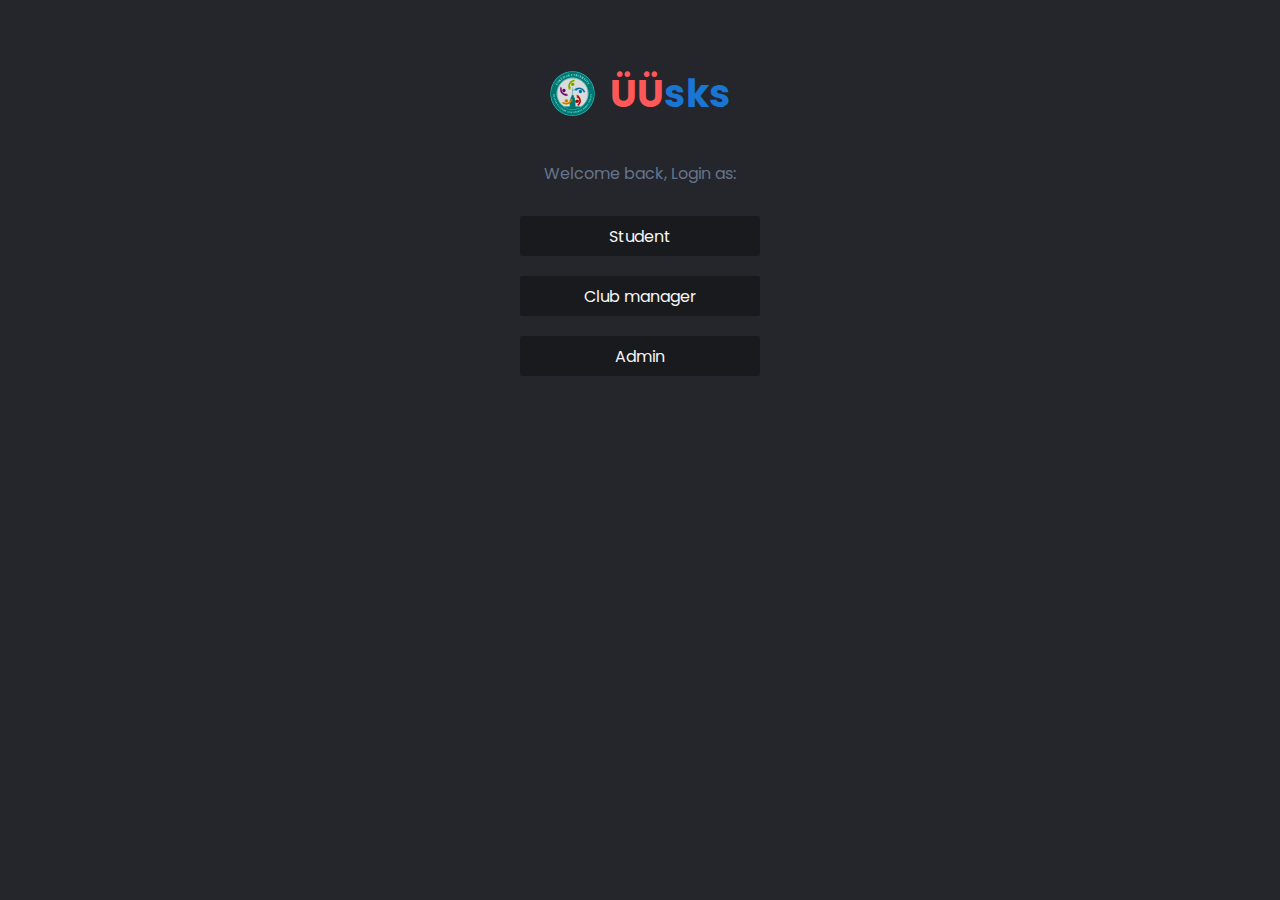
<file: index.html>
<!DOCTYPE html>
<html lang="en">

<head>
    <meta charset="UTF-8">
    <meta name="viewport" content="initial-scale=1.0">
    <link href='https://unpkg.com/boxicons@2.1.4/css/boxicons.min.css' rel='stylesheet'>
    <link href='https://cdnjs.cloudflare.com/ajax/libs/font-awesome/6.5.2/css/all.min.css' rel='stylesheet'>
    <link rel="stylesheet" href="style.css">
    <title>ÜÜsks</title>
</head>

<body onload=" loadDashboardContent() ; onLoadCheckLog()">

    <!-- Sidebar -->
    <div class="sidebar">
        <a href="#" class="logo">
            <img class="logo-img" src='images/logo-en.png'>
            <div class="logo-name"><span>ÜÜ</span>sks</div>
            
        </a>
        <ul class="side-menu">
            <li id="dashbord" class="active"><a href="#Dashbord" onclick="loadDashboardContent()"><i class='bx bxs-dashboard'></i>Dashboard</a></li>
            <li id="clubs" ><a href="#Clubs" onclick="loadClubsContent()"><i class='bx bx-group'></i>Clubs</a></li>
            <li id="activities" ><a href="#Activities" onclick="loadActivitiesContent()"><i class='bx bx-list-ul'></i>Activities</a></li>
            <li id="support" ><a href="#Support" onclick="unload()"><i class='bx bx-help-circle'></i>Support</a>
        </ul>
        <ul class="side-menu">
            <li>
                <a href="#" class="logout" onclick="logOut()">
                    <i class='bx bx-log-out-circle'></i>
                    Logout
                </a>
            </li>
        </ul>
    </div>
    <!-- End of Sidebar -->

    <!-- Main Content -->
    <div class="content">
        <!-- Navbar -->
        <nav>
            <i class='bx bx-menu'></i>
            <a href="#" class="notif">
                <i class='bx bx-bell'></i>
            </a>
            <a href="#" class="profile">
                <p class='bx bx-user'></p>
            </a>

        </nav>

        <!-- End of Navbar -->
        <div id="tab-cont">
            <main>
            </main>
        </div>
    </div>
    <script src="index.js"></script>
</body>

</html>
</file>
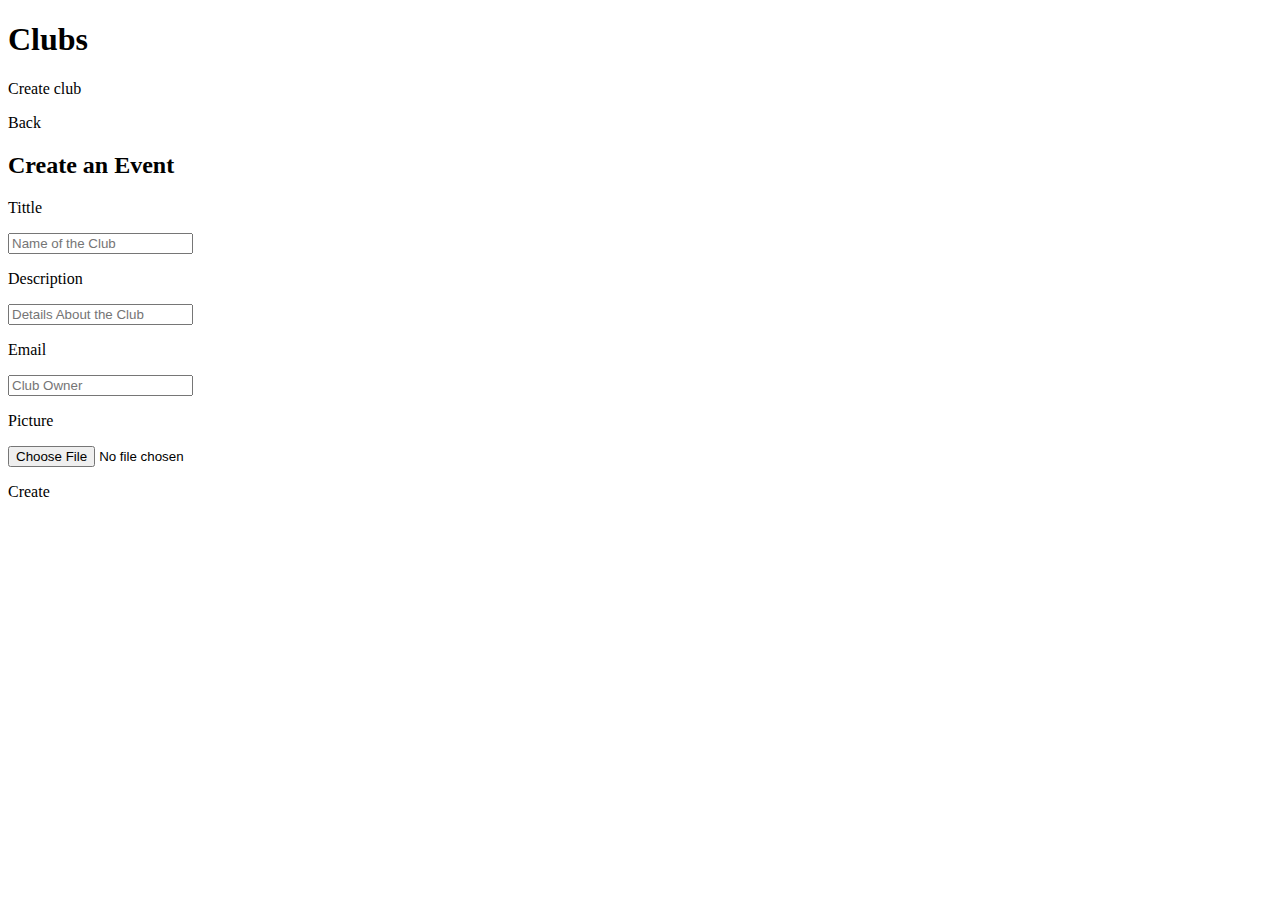
<file: AdminClubs.html>
<!DOCTYPE html>
<html lang="en">

<main>
    <div class="header">
        <div class="left">
            <h1>Clubs</h1>
        </div>
    </div>
    <body>
        <div class="inside-admin-clubs" id="inClubs">
            <div class="rowDiv">
                <div class="buttons">
                    <p class="create" onclick="showOverlay()">Create club</p>
                </div>
                    <div class="overlay" id="overlay">
                        <div class="content">
                            <a onclick="hideOverlay()" class="back">Back</a>
                            <h2>Create an Event</h2>
                            <div class="input-cont">
                                <p>Tittle</p>
                                <label for=""></label>
                                <input type="tittle" id="tittle" placeholder="Name of the Club">
                            </div>
                            <div class="input-cont">
                                <p>Description</p>
                                <label for=""></label>
                                <input type="description" id="description" placeholder="Details About the Club">
                            </div>
                            <div class="input-cont">
                                <div class="date">
                                    <div class="input-cont">
                                        <p>Email</p>
                                        <label for=""></label>
                                        <input type="location" id="event-location" placeholder="Club Owner ">
                                    </div>
                                    <div class="input-cont">
                                        <p>Picture</p>
                                        <label for="image"></label>
                                        <input type="file" id="image" accept=".png, .jpg, .jpeg .svg" >
                                    </div>
                                    <p class="button" onclick="clubCreation()">Create</p>
                                </div>
                            </div>
                        </div>
                    </div>
                </div>
            </div>
        </div>
    </body>
</main>
</file>
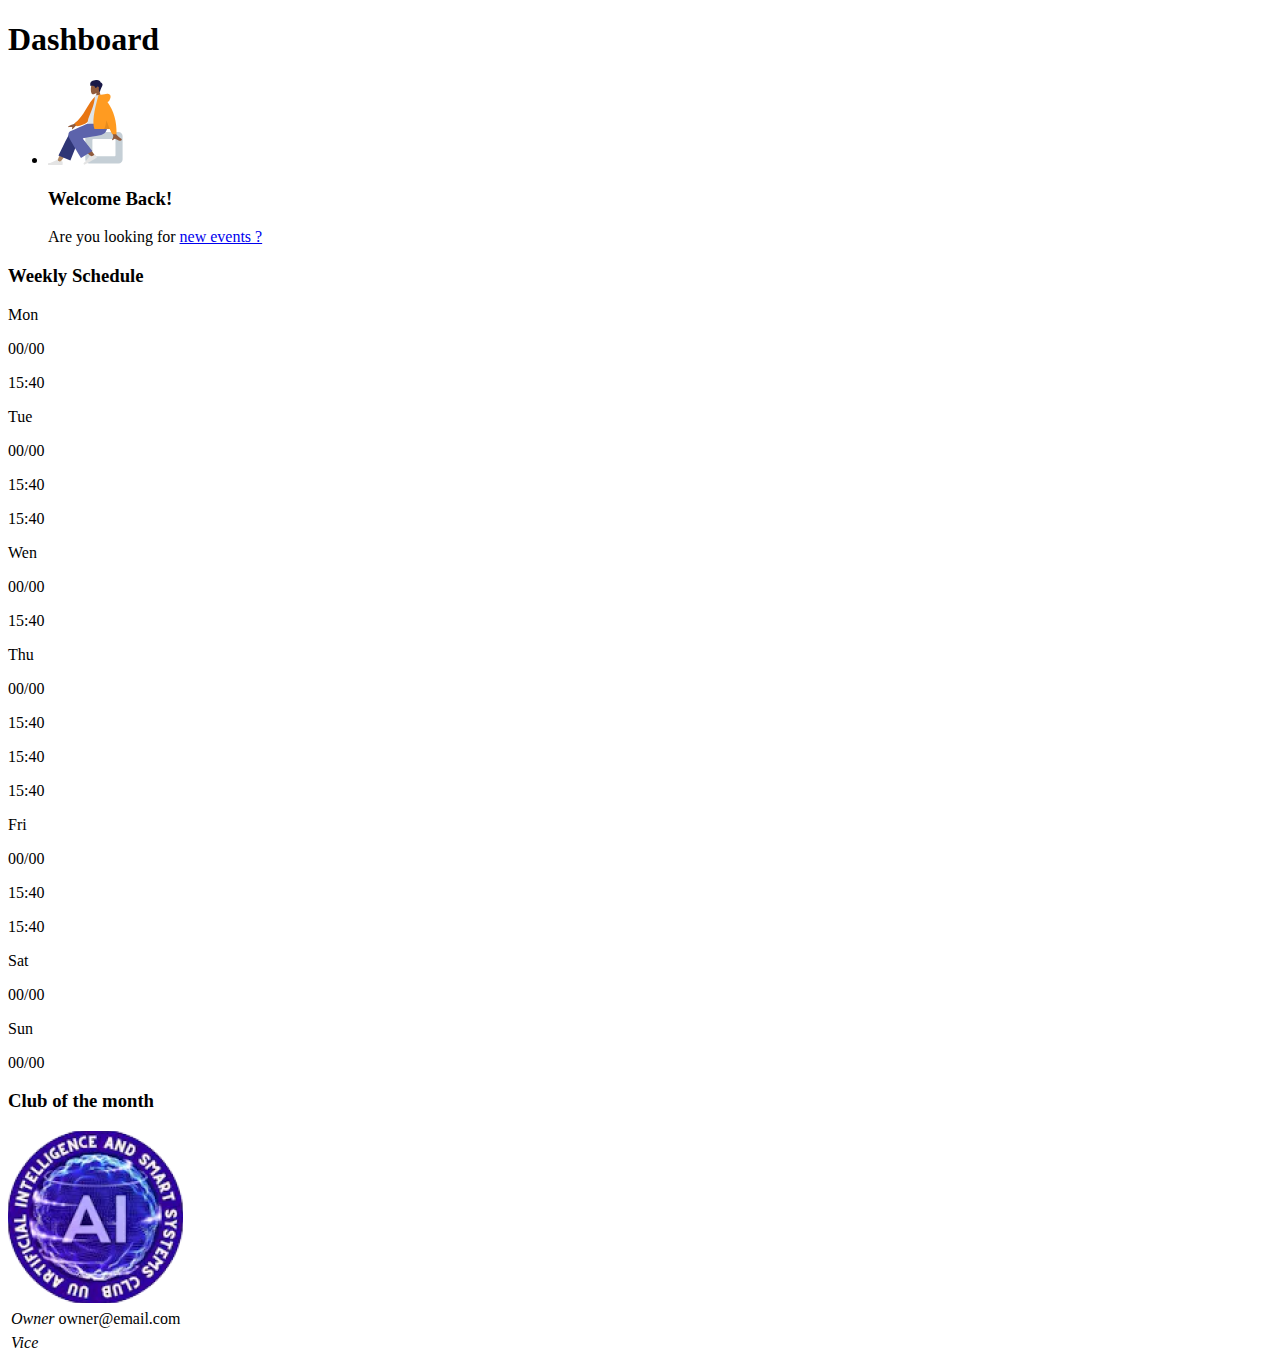
<file: dashboard.html>
<!DOCTYPE html>
<html lang="en">
    
<main>
    <div class="header">
        <div class="left">
            <h1>Dashboard</h1>
        </div>
    </div>
    
    <!-- Insights -->
    <ul class="insights">
        <li>
            <img class="logo" src='images/event-Human.svg'>
            <span class="info">
                
                <h3>
                    Welcome Back!
                </h3>
                <p>Are you looking for <a class="event" href="#Activities" onclick="loadActivitiesContent() ; goToSideLink()">new events ?</a></p>
            </span>
        </li>
    </ul>
    <!-- End of Insights -->
    
    <div class="bottom-data">
        <div class="weekly-schedule">
            <div class="header">
                <i class='bx bx-calendar'></i>
                <h3>Weekly Schedule</h3>
            </div>
            <div class="week-days">
                <div class="days nom"><span>Mon</span><p>00/00</p><div class="date t1 nom">
                    <p>15:40</p>
                </div></div>
                <div class="days nom"><span>Tue</span><p>00/00</p><div class="date t2 nom">
                    <p>15:40</p><p>15:40</p>
                </div></div>
                <div class="days nom"><span>Wen</span><p>00/00</p><div class="date t3 nom">
                    <p>15:40</p>
                </div></div>
                <div class="days nom"><span>Thu</span><p>00/00</p><div class="date t4 nom">
                    <p>15:40</p><p>15:40</p><p>15:40</p>
                </div></div>
                <div class="days nom"><span>Fri</span><p>00/00</p><div class="date t5 nom">
                    <p>15:40</p><p>15:40</p>
                </div></div>
                <div class="days end"><span>Sat</span><p>00/00</p><div class="date t6">
                </div></div>
                <div class="days end"><span>Sun</span><p>00/00</p><div class="date t7">
                </div></div>
            </div>
            <div class="time" id="buttonContainer"></div>      
        </div>
        
        <!-- clubOftdeMontd -->
        <div class="club-Month">
            <div class="header">
                <i class='bx bx-note'></i>
                <h3>Club of the month</h3>
            </div>
            <div>
                <img class='mImg' src="images/yapay-zeka-kulubu 1.png">
            </div>
            <div class="container">
                <table>
                    <td class="owner"><i class="fa-solid fa-crown"><span> Owner</span></i></td>
                    <td class="o-Info"><span> owner@email.com</span></i></td>
                </table>
                <table>
                    <td class="vice"><i class="fa-solid fa-user-tie"><span> Vice</span></td>
                </table>
            </div>
        </div>
    </div>
</main>
</file>
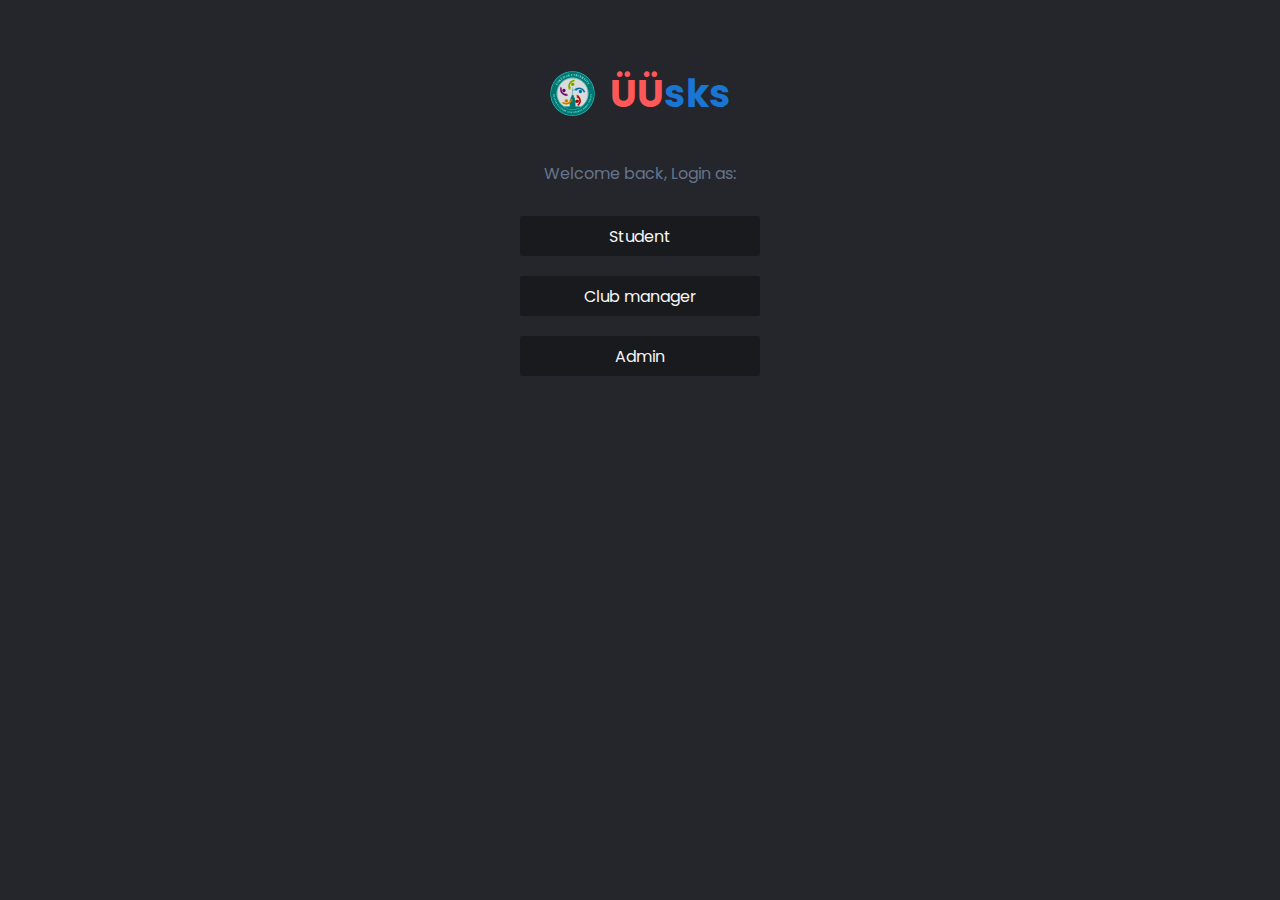
<file: Login.html>
<!DOCTYPE html>
<html lang="en">

<head>
    <meta charset="UTF-8">
    <meta name="viewport" content="initial-scale=1.0">
    <link href='https://cdnjs.cloudflare.com/ajax/libs/font-awesome/6.5.2/css/all.min.css' rel='stylesheet'>
    <link href='https://unpkg.com/boxicons@2.1.4/css/boxicons.min.css' rel='stylesheet'>
    <link rel="stylesheet" href="style.css">
    <title>ÜÜsks Login</title>
</head>

<body>
    <div class = 'cs'>
        <div class = 'login'>
            <a class="logo">
                <img class="logo-img" src='images/logo-en.png'>
                <div class="logo-name"><span>ÜÜ</span>sks</div>
            </a>
            <span class="txt">Welcome back, Login as:</span>
        </div>
        <div class = 'bts'>
            <a class="bt student" onclick="studentLogin()">Student</a>
            <a class="bt club manager" onclick="managerLogin()">Club manager</a>
            <a class="bt admin" onclick="adminLogin()">Admin</a>
        </div>
    </div>

    <div class = "log-in">
        <a class="bx bxs-chevron-left" onclick="back()"></a>
        <h1>LOGIN</h1>
        <span class="txt">Welcome back. Enter your credentials to access your account</span>
        <div class = 'spef'>
            <div class = 'cont'>
                <div class="input-group">
                    <label for="email  ">Email Address or Student ID</label>
                    <input type="email" id="email" name="email" placeholder="Random@st.uskudar.edu.tr">
                    
                </div>
                <div class="input-group">
                    <label for="password">Password</label>
                    <input type="password" id="password" name="password" placeholder="Enter your password">
                    <i class="fa-regular fa-eye toggle-password" onclick="togPass()"> </i>
                </div>
                <div class = 'bottom-elements'>
                    <p class = 'wrong'>Incorrect Email or Password.</p>
                    <div class = 'flex-cont' id="checkbox">
                        <input type= "checkbox" id = 'myCheckbox'>
                        <label for="myCheckbox">Stay Signed In</label>
                    </div>
                    <a class="continue" onclick="login()">Continue</a>
                    <p id="reg">Don't have an Account ?. <a href="Sign-up.html">Sign-up Here</a></p>
                </div>
                
            </div> 
        </div>
    </div>

    <script src="index.js"></script>
</body>

</html>
</file>
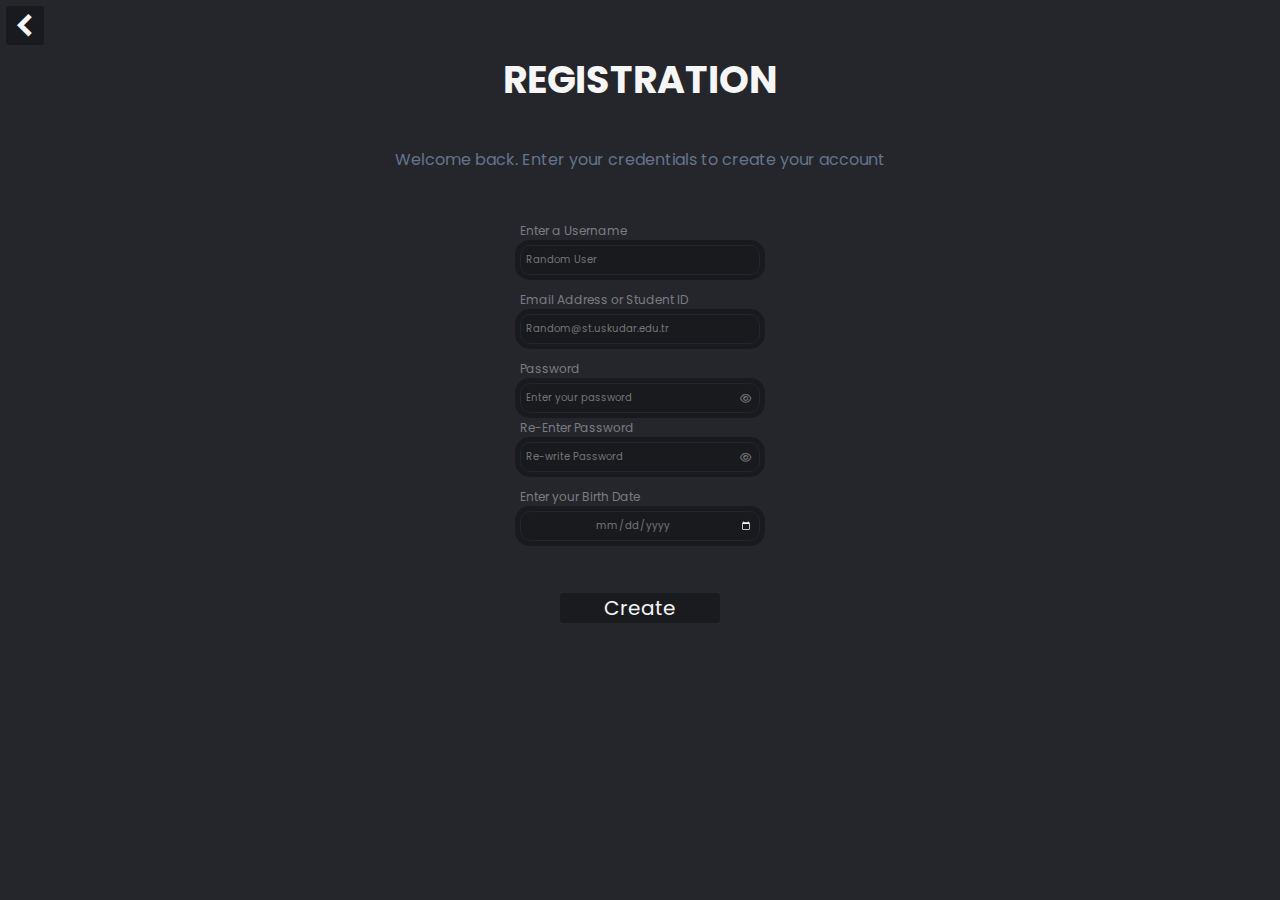
<file: Sign-up.html>
<!DOCTYPE html>
<html lang="en">

<head>
    <meta charset="UTF-8">
    <meta name="viewport" content="initial-scale=1.0">
    <link href='https://cdnjs.cloudflare.com/ajax/libs/font-awesome/6.5.2/css/all.min.css' rel='stylesheet'>
    <link href='https://unpkg.com/boxicons@2.1.4/css/boxicons.min.css' rel='stylesheet'>
    <link rel="stylesheet" href="style.css">
    <title>ÜÜsks Login</title>
</head>

<body>
    <div class = "sign-up">
        <a class="bx bxs-chevron-left" href="Login.html"></a>
        <h1>REGISTRATION</h1>
        <span class="txt">Welcome back. Enter your credentials to create your account</span>
        <div class = 'spef'>
            <div class = 'cont'>
                <div class="input-group username">
                    <label for="username  ">Enter a Username</label>
                    <input type="username" id="newUserName" name="username" placeholder="Random User">
                    <p class = 'username-error' id="username-error">Please Enter an Eligible Username</p>
                </div>
                <div class="input-group email">
                    <label for="email  ">Email Address or Student ID</label>
                    <input type="email" id="newEmail" name="email" placeholder="Random@st.uskudar.edu.tr">
                    <p class = 'email-error' id="email-error">Must Be an Eligible Uskudar Email</p>
                    
                </div>
                <div class="input-group password">
                    <label for="password">Password</label>
                    <input type="password" id="newPassword" name="password" placeholder="Enter your password">
                    <i class="fa-regular fa-eye toggle-password" onclick="togPass()"> </i>
                    <p class = 'pass password-error' id="password-error">Must Contain Eight or More Letters and at Least One Numbers</p>
                </div>
                <div class="input-group re-password">
                    <label for="password">Re-Enter Password</label>
                    <input type="password" id="newRePassword" name="password" placeholder="Re-write Password">
                    <i class="fa-regular fa-eye toggle-password" onclick="togPass()"> </i>
                    <p class = 'pass re-password-error' id="re-password-error">Passwords Does Not Match</p>
                </div>
                <div class="input-group birth">
                    <label for="birthdate  ">Enter your Birth Date</label>
                    <input type="date" id="newDate" name="date">
                    <p class = 'birth-error' id="birth-error">Must Be Filled</p>
                </div>
                <div class = 'bottom-elements'>
                    <p class = 'wrong'>Passwords Does Not Match</p>
                    <a class="continue" onclick="regester()">Create</a>
                </div>
                
            </div> 
        </div>
    </div>

    <script src="index.js"></script>
</body>

</html>
</file>
<file: style.css>
@import url('https://fonts.googleapis.com/css2?family=Poppins:wght@300;400;500;600;700;800&display=swap');

:root {
    --light: #181a1e;
    --grey: #25252c;
    --mgrey: #25252c;
    --dark: #fbfbfb;
    --primary: #1976D2;
    --light-primary: #CFE8FF;
    --dark-grey: #AAAAAA;
    --red: #FF5858;
    --danger: #D32F2F;
    --darkRed: rgba(255, 0, 0, 0.65);
	--light-danger: #FECDD3;
    --warning: #FBC02D;
    --light-warning: #FFF2C6;
    --success: #388E3C;
    --light-success: #BBF7D0;
}

*{
    margin: 0;
    padding: 0;
    box-sizing: border-box;
    font-family: 'Poppins', sans-serif;
}

.bx{
    font-size: 1.7rem;
}

a{
    text-decoration: none;
}

li{
    list-style: none;
}

html{
    overflow-x: hidden;
}

body{
    background: var(--grey);
    overflow-x: hidden;
}
.cs{
    display: contents;
}
.login{
    display: flex;
    flex-direction: column;
}

.login .logo{
    margin-top: 65px;
    font-size: 38px;
    font-weight: 700;
    height: 56px;
    display: flex;
    align-items: center;
    color: var(--primary);
    padding-bottom: 20px;
    box-sizing: content-box;
    justify-content: center;
}

.login .logo .logo-img{
    padding-right: 15px;
    box-sizing: content-box;
}

.login .logo .logo-name span{
    color: var(--red);
}
.login .txt{
    padding: 20px;
    display: flex;
    box-sizing: content-box;
    justify-content: center;
    align-items: center;
    font-size: 16px;
    color: #64748B;
}
.bts{
    display: flex;
    flex-direction: column;
    justify-content: center;
    align-items: center;
    color: #f6f6f6;
}

.bts .bt{
    width: 240px;
    height: 40px;
    font-size: 16px;
    text-align: center;
    align-content: center;
    margin: 10px;
    border-radius: 3px;
    background-color:var(--light);
    cursor: pointer;
}

.log-in{
    display: none;
}

.log-in .bx.bxs-chevron-left {
    color: #f6f6f6;
    cursor: pointer;
    font-size: 3vw;
    background-color: #181a1e;
    border-radius: 3px;
    margin: 0.5vw;
}

.log-in h1{
    color: #f6f6f6;
    font-size: 38px;
    font-weight: 700;
    height: 56px;
    display: flex;
    align-items: center;
    padding-bottom: 20px;
    box-sizing: content-box;
    justify-content: center;
}
.log-in .txt{
    padding: 20px;
    margin-bottom: 30px;
    display: flex;
    box-sizing: content-box;
    justify-content: center;
    align-items: center;
    font-size: 16px;
    color: #64748B;
}
.log-in .spef{
    display: flex;
    flex-direction: row;
    justify-content: center;
}
.log-in .spef .cont {
    display: flex;
    flex-direction: column;
    justify-content: center;
}
.log-in .spef .cont .input-group{
    display: flex;
    flex-direction: column;
    align-self: center;
    justify-content: center;
    color: #fbfbfb69;
    font-size: 12px;
    width: 240px;
    padding-bottom: 16px;
}
.log-in .spef .cont .input-group input{
    height: 30px;
    margin-top: 5px;
    font-size: 10px;
    background-color: #181a1e;
    padding: 5px;
    padding-right: 25px;
    border-radius: 10px;
    border-width: 1px;
    border-color: #25252c;
    border-style: double;
    outline: 5px solid #181a1e;
    color: #f6f6f6;
}
.log-in .spef .cont .input-group .toggle-password{
    display: flex;
    font-size: 10px;
    width: 10px;
    margin-top: -20px;
    margin-left: 220px;
    cursor: pointer;
}
.log-in .spef .cont .bottom-elements{
    display: flex;
    flex-direction: column;
}
.log-in .spef .cont .bottom-elements .wrong{
    display: none;
    font-size: 12px;
    padding-left: 30px;
    padding-top: 10px;
    color: rgba(255, 0, 0, 0.65);
}
.log-in .spef .cont .bottom-elements .flex-cont{
    padding-top: 10px;
    display: flex;
    flex-direction: row;
    align-self: flex-start;
}
.log-in .spef .cont .bottom-elements .flex-cont input{
    margin-left: 30px;
    cursor: pointer;
}
.log-in .spef .cont .bottom-elements .flex-cont label{
    padding-left: 5px;
    color: #f6f6f6;
    font-size: 12px;
    cursor: pointer;
}

.log-in .spef .cont .bottom-elements .continue{
    margin: 36px;
    width: 160px;
    text-align: center;
    align-self: center;
    font-size: 20px;
    color: #f6f6f6;
    border-radius: 4px;
    background-color: #181a1ee7;
    cursor: pointer;
}


.log-in .spef .cont .bottom-elements p {
    color: #64748B;
}
.log-in .spef .cont .bottom-elements #reg {
    display: flex;
}
.log-in .spef .cont .bottom-elements p a{
    color: rgb(218, 7, 7);
}

.sign-up .bx.bxs-chevron-left {
    color: #f6f6f6;
    cursor: pointer;
    font-size: 3vw;
    background-color: #181a1e;
    border-radius: 3px;
    margin: 0.5vw;
}

.sign-up h1{
    color: #f6f6f6;
    font-size: 38px;
    font-weight: 700;
    height: 56px;
    display: flex;
    align-items: center;
    padding-bottom: 20px;
    box-sizing: content-box;
    justify-content: center;
}
.sign-up .txt{
    padding: 20px;
    margin-bottom: 30px;
    display: flex;
    box-sizing: content-box;
    justify-content: center;
    align-items: center;
    font-size: 16px;
    color: #64748B;
}
.sign-up .spef{
    display: flex;
    flex-direction: row;
    justify-content: center;
}
.sign-up .spef .cont {
    display: flex;
    flex-direction: column;
    justify-content: center;
}
.sign-up .spef .cont .input-group{
    display: flex;
    flex-direction: column;
    align-self: center;
    justify-content: center;
    color: #fbfbfb69;
    font-size: 12px;
    width: 240px;
    padding-bottom: 16px;
}
.sign-up .spef .cont .input-group input{
    height: 30px;
    margin-top: 5px;
    font-size: 10px;
    background-color: #181a1e;
    padding: 5px;
    padding-right: 25px;
    border-radius: 10px;
    border-width: 1px;
    border-color: #25252c;
    border-style: double;
    outline: 5px solid #181a1e;
    color: #f6f6f6;
}
.sign-up .spef .cont .input-group .toggle-password{
    display: flex;
    font-size: 10px;
    width: 10px;
    margin-top: -20px;
    margin-left: 220px;
    cursor: pointer;
}

.sign-up .spef .cont .input-group p{
    display: none;
    padding-top: 5px;
    color: rgba(255, 0, 0, 0.65);
}

.sign-up .spef .cont .input-group .pass{
    padding-top:15px;
    color: rgba(255, 0, 0, 0.65);
}

.sign-up .spef .cont .input-group .username-error{
    display: none;
}

.sign-up .spef .cont .input-group .email-error{
    display: none;
}

.sign-up .spef .cont .input-group .password-error{
    display: none;
}

.sign-up .spef .cont .input-group .re-password-error{
    display: none;
}

.sign-up .spef .cont .input-group .birth-error{
    display: none;
}
.sign-up .spef .cont .birth{
    padding-top: 10px;
}

.sign-up .spef .cont .username input{
    border-color: #25252c;
}

.sign-up .spef .cont .email input{
    border-color: #25252c;
}

.sign-up .spef .cont .password input{
    border-color: #25252c;
}

.sign-up .spef .cont .re-password input{
    border-color: #25252c;
}

.sign-up .spef .cont .birth input{
    text-align: center;
    border-color: #25252c;
    color: #fbfbfb69;
}

.sign-up .spef .cont .birth input::-webkit-calendar-picker-indicator {
    filter: invert(025);
    margin-right: -19px;
}

.sign-up .spef .cont .bottom-elements{
    display: flex;
    flex-direction: column;
}

.sign-up .spef .cont .bottom-elements .wrong{
    display: none;
    font-size: 12px;
    padding-left: 30px;
    padding-top: 10px;
    color: rgba(255, 0, 0, 0.65);
}

.sign-up .spef .cont .bottom-elements .flex-cont{
    padding-top: 10px;
    display: flex;
    flex-direction: row;
    align-self: flex-start;
}

.sign-up .spef .cont .bottom-elements .flex-cont input{
    margin-left: 30px;
    cursor: pointer;
}

.sign-up .spef .cont .bottom-elements .flex-cont label{
    padding-left: 5px;
    color: #f6f6f6;
    font-size: 12px;
    cursor: pointer;
}

.sign-up .spef .cont .bottom-elements .continue{
    margin: 36px;
    width: 160px;
    text-align: center;
    align-self: center;
    font-size: 20px;
    color: #f6f6f6;
    border-radius: 4px;
    background-color: #181a1ee7;
    cursor: pointer;
}

.sidebar{
    position: fixed;
    top: 0;
    left: 0;
    background: var(--light);
    width: 230px;
    height: 100%;
    z-index: 2000;
    overflow-x: hidden;
    scrollbar-width: none;
    transition: all 0.3s ease;
}

.sidebar::-webkit-scrollbar{
    display: none;
}

.sidebar.o-transition{
    transition:all 0.3s ease;
}

.sidebar.close{
    width: 60px;
}

.sidebar .logo{
    font-size: 38px;
    font-weight: 700;
    
    height: 56px;
    display: flex;
    align-items: center;
    color: var(--primary);
    z-index: 500;
    padding-bottom: 20px;
    box-sizing: content-box;

}

.sidebar .logo .logo-img{
    padding-right: 15px;
    padding-left: 7.5px;
    box-sizing: content-box;
}

.sidebar .logo .logo-name span{
    color: var(--red);
}

.sidebar .logo .bx{
    min-width: 60px;
    display: flex;
    justify-content: center;
    font-size: 2.2rem;
}

.sidebar .side-menu{
    width: 100%;
    margin-top: 48px;
}
.sidebar .side-menu #support{
    display: flex;
}
.sidebar .side-menu li{
    height: 48px;
    background: transparent;
    margin-left: 6px;
    border-radius: 48px 0 0 48px;
    padding: 4px;
}

.sidebar .side-menu li.active{
    background: var(--mgrey);
    position: relative;
}

.sidebar .side-menu li.active::before{
    content: "";
    position: absolute;
    width: 40px;
    height: 40px;
    border-radius: 50%;
    top: -40px;
    right: 0;
    box-shadow: 20px 20px 0 var(--mgrey);
    z-index: -1;
}

.sidebar .side-menu li.active::after{
    content: "";
    position: absolute;
    width: 40px;
    height: 40px;
    border-radius: 50%;
    bottom: -40px;
    right: 0;
    box-shadow: 20px -20px 0 var(--mgrey);
    z-index: -1;
}

.sidebar .side-menu li a{
    width: 100%;
    height: 100%;
    background: var(--light);
    display: flex;
    align-items: center;
    border-radius: 48px;
    font-size: 16px;
    color: var(--dark);
    white-space: nowrap;
    overflow-x: hidden;
    transition: all 0.3s ease;
}

.sidebar .side-menu li.active a{
    color: var(--success);
}

.sidebar.close .side-menu li a{
    width: calc(48px - (4px * 2));
    transition: all 0.3s ease;
}

.sidebar .side-menu li a .bx{
    min-width: calc(60px - ((4px + 6px) * 2));
    display: flex;
    font-size: 1.6rem;
    justify-content: center;
}

.sidebar .side-menu li a.logout{
    color: var(--danger);
}

.content{
    position: relative;
    width: calc(100% - 230px);
    left: 230px;
    transition: all 0.3s ease;
}

.sidebar.close~.content{
    width: calc(100% - 60px);
    left: 60px;
}

.content nav{
    height: 56px;
    background: var(--light);
    padding: 0 24px 0 0;
    display: flex;
    align-items: center;
    grid-gap: 24px;
    position: sticky;
    top: 0;
    left: 0;
    z-index: 1000;
}

.content nav::before{
    content: "";
    position: absolute;
    width: 40px;
    height: 40px;
    bottom: -40px;
    left: 0;
    border-radius: 50%;
    box-shadow: -20px -20px 0 var(--light);
}

.content nav a{
    color: var(--dark);
}

.content nav .bx.bx-menu{
    cursor: pointer;
    color: var(--dark);
    margin-right: auto;
}

.content nav .notif{
    font-size: 10px;
    position:relative;
    
}

.content nav .notif .count{
    position: absolute;
    top: -6px;
    right: -6px;
    width: 20px;
    height: 20px;
    background: var(--danger);
    border-radius: 50%;
    color: var(--light);
    border: 2px solid var(--light);
    font-weight: 700;
    font-size: 12px;
    display: flex;
    align-items: center;
    justify-content: center;
}

.content main{
    max-width: 1860px;
    padding: 36px 26px;
    max-height: calc(100vh - 56px);
}

.content main .header{
    display: flex;
    align-items: center;
    justify-content: space-between;
    grid-gap: 16px;
    flex-wrap: wrap;
}

.content main .header .left h1{
    font-size: 36px;
    font-weight: 600;
    color: var(--dark);
}

.content main .insights{
    display: grid;
    grid-template-columns: repeat(auto-fit, minmax(240px, 1fr));
    grid-gap: 24px;
    margin-top: 36px;
}

.content main .insights li{
    padding: 24px;
    background: var(--light);
    border-radius: 20px;
    display: flex;
    align-items: center;
    justify-content: space-between;
    grid-gap: 24px;
}
    
.content main .insights li .info h3{
    font-size: 24px;
    font-weight: 600;
    color: var(--dark);
}

.content main .insights li .info p{
    color: var(--dark);
}

.content main .insights li .info p a{
    color: var(--red);
    cursor: pointer;
}

.content main .insights li .logo{
    order: 2 ;
}
.content main .bottom-data{
    display: flex;
    flex-wrap: wrap;
    grid-gap: 24px;
    margin-top: 24px;
    width: 100%;
    color: var(--dark);
}

.content main .bottom-data >div{
    border-radius: 20px;
    background: var(--light);
    padding: 24px;
    overflow-x: auto;
}

.content main .bottom-data .header{
    display: flex;
    align-items: center;
    grid-gap: auto;
    margin-bottom: 24px;
}

.content main .bottom-data .header h3{
    margin-right: auto;
    font-size: 24px;
    font-weight: 600;
}

.content main .bottom-data .header .bx{
    cursor: pointer;
}

.content main .bottom-data .weekly-schedule{
    max-height: 360px;
    flex-grow: 1;
}

.content main .bottom-data .club-Month{
    flex-grow: 0.4;
}

.content main .bottom-data .weekly-schedule .week-days{
    display: flex;
    flex-direction: row;
    min-width: 600px;
    justify-content: space-between;
    text-align: center;
    padding: 5%;
    padding-top: 0px;
}
.content main .bottom-data .weekly-schedule .week-days .days{
    color: gray;
    position: relative;
}

.content main .bottom-data .weekly-schedule .week-days .days:not(:last-child):after{
    content: "";
    position: absolute;
    top: 70%;
    transform: translateY(-50%);
    right: -120%;
    height: 140%;
    width: 1px;
    display: flex;
    background-color: rgb(255, 255, 255);
}

.content main .bottom-data .weekly-schedule .week-days .end{
    color: rgb(173, 101, 101);
}
.content main .bottom-data .weekly-schedule .week-days .days .nom{
    display: flex;
    flex-direction: column;
    justify-content: space-between;
    grid-gap: 12px;
    padding-top: 24px;
}
.content main .bottom-data .weekly-schedule .week-days .days .nom p{
    display: flex;
    flex-direction: column;
    border-radius: 5px;
    background-color: rgb(116, 116, 116);
    color: #f6f6f9;
    cursor: pointer;
}

.content main .bottom-data .club-Month .mImg{
    display: flex;
    margin: auto;
}

.content main .bottom-data .club-Month .vertical-line {
    width: 2px;
    height: 100px;
    background-color:rgb(255, 255, 255);
    margin: 0 10px;
}

.content main .bottom-data .club-Month .container{
    margin-top: 20px;
}

.content main .bottom-data .club-Month .container table{
    width: 100%;
    border-collapse: collapse;
}

.club-Month .owner {
    width: 50%;
}

.club-Month .o-Info {
    width: 50%;
    padding-left: 10px;
}

.club-Month .vice {
    width: 50%;
}

.club-Month .v-Info {
    width: 50%;
    padding-left: 10px;
}

.content main .bottom-data .club-Month tr > td:not(:last-child) {
    border-right: 1px solid #ddd;
}

.content main .header .left{
    margin-bottom: 45px;
}
.content main .container-item {
    display: grid;
    grid-template-columns: repeat(4, 1fr);
    grid-gap: 60px;
    margin-top: 72px;
}

.content main .item {
    width: 100%;
    padding: 24px;
    background: var(--light);
    border-radius: 20px;
    display: flex;
    flex-direction: column;
    align-items: center;
    justify-content: space-between;
    grid-gap: 24px;
    position: relative;
    cursor: pointer;
}

.content main .item span{
    height: 100px;
    color: #ffff;
    display: flex;
    align-items: flex-end;
}

.content main .item img {
    width: 100px;
    height: auto;
    position: absolute;
    top: -30px;
    border-radius: 50%;
    background: var(--light);
    padding: 1px;
    box-shadow: 0 2px 4px rgba(0, 0, 0, 0.1);
}

.content main .item:last-child{
    margin-right: 0%;
}

.content main .container-card{
    display: grid;
    grid-template-columns: repeat(auto-fit, minmax(360px, 1fr));
    grid-gap: 60px;
    margin-top: 72px;
}

.content main .card {
    width: 100%;
    background: var(--light);
    border-radius: 20px;
    display: flex;
    flex-direction: column;
    justify-content: space-between;
    grid-gap: 5px;
    color: #f6f6f9;
    position: relative;
    cursor: pointer;
}

.content main .card span{
    padding-top: 10px;
    padding-left: 24px;
    font-weight: bold;
}

.content main .card p{
    padding-left: 24px;
    padding-right: 24px;
    padding-bottom: 16px;
    font-weight:10;
}

.content main .card p:not(:last-child){ 
    padding-bottom: 0px;
}


.content main .card img {
    width: 100%;
    border-radius: 20px;
}

.content main .inside-container {
    display: none;
    grid-template-columns: repeat(auto-fit, minmax(240px, 1fr));
    flex-direction: column;

}
.content main .inside-container .bx.bxs-chevron-left {
    color: #f6f6f6;
    cursor: pointer;
    font-size: 30px;
    width: 30px;
    background-color: #181a1e;
    border-radius: 3px;
}
.content main .inside-container .rowDiv{
    display: flex;
    flex-direction: row;
    grid-gap: 24px;
}

.content main .mCard {
    position: relative;
    display: flex;
    margin-top: 20px;
    width: 1200px;
    height: 300px;
    flex-direction: row;
    border-radius: 20px;
    background-color: #181a1e;
    color: #f6f6f6;
}

.content main .mCard .imgCont {
    margin: 30px;
    border-radius: 10px;
    align-self: center;
}

.content main .mCard .imgCont img {
    height: auto;
    width: 250px;
    border-radius: 10px;
    object-fit: contain;
}

.content main .mCard .outerCont {
    display: flex;
    flex-direction: column;

}

.content main .mCard .outerCont h1 {
    padding-top: 15px;
    padding-bottom: 50px;
    align-self: left;
}

.content main .mCard .outerCont .info1 {
    display: flex;
    flex-direction: row;
    font-size: 16px;
}
.content main .mCard .outerCont .info1 .bx{
    padding-right: 10px;
    font-size: 16px;
}
.content main .mCard .outerCont .info1 div:not(.place,.buttons) {
    margin-right: 70px;
}
.content main .mCard .outerCont .info1 div p{
    padding-bottom:15px;
}
.content main .mCard .buttons{
    text-align: center;
    font-size: 12;
    color: #f6f6f6;
    cursor: pointer;
}

.content main .buttons{
    text-align: center;
    font-size: 12;
    color: #f6f6f6;
    cursor: pointer;
}

.content main .buttons .edit{
    position: absolute;
    padding-top: 8px;
    border-radius: calc(50% + 100px);
    left: 87%;
    top: 80%;
    width: 100px;
    height: 40px;
    background-color: #046178;
}

.content main .mCard .buttons .add{
    position: absolute;
    padding-top: 8px;
    border-radius: calc(50% + 100px);
    left: 74%;
    top: 80%;
    width: 100px;
    height: 40px;
    background-color: #047857;
}

.content main .buttons .create{
    position: absolute;
    padding-top: 8px;
    border-radius: calc(50% + 100px);
    left: 90%;
    top: 80%;
    width: 100px;
    height: 40px;
    background-color: #047857;
}

.content main .mCard .buttons .editImg{
    position: absolute;
    border-radius: calc(50% + 100px);
    padding-top: 3px;
    font-size: 24px;
    left: 250px;
    top: 76%;
    width: 30px;
    height: 30px;
    background-color: #046178;
}
.overlay {
    position: fixed;
    top: 0;
    left: 0;
    width: 100%;
    height: 100%;
    background-color: rgba(0, 0, 0, 0.5);
    color: rgb(255, 255, 255);
    cursor: auto;
    z-index: 999;
    display: none;
    justify-content: center;
    align-items: center;
}
.overlay .content {
    background-color: #181a1e;
    text-align: center;
    width: 15%;
    height: 60%;
    left: 0px;
    padding: 20px;
    border-radius: 5px;
    box-shadow: 0 0 10px rgba(0, 0, 0, 0.2); /* Optional: Add a shadow to the content */
}

.overlay .content h2{
    padding-bottom: 20px;
}

.overlay .content .input-cont{
    display: flex;
    flex-direction: column;
    font-size: 14px;
    padding-bottom: 20px;
    text-align: left;
    color: #696969;
}


.overlay .content .input-cont .time{
    padding-top: 10px;
    display: flex;
    flex-direction: row;
    
}
.overlay .content .input-cont input{
    border-style:double;
    outline: 1px solid #696969;
    border-radius: 5px;
    background-color: #25252c;
    border-color: #25252c;
    color: #fbfbfb69;
    width: 250px;
    cursor: pointer;
}
.overlay .content .input-cont .time{
    margin-top: -20px;
}
.overlay .content .input-cont .time input{
    margin-right: 10px;
    width: 120px;
}
.overlay .content .input-cont #description{
    height: 75px;
    text-align:center;
}
.overlay .content .input-cont #image{
    height: 75px;
    align-content: center;
    padding-left: 30px;
}
.overlay .content .input-cont input::-webkit-calendar-picker-indicator{
    filter: invert();
}
.overlay .content .button{
    margin-top: 10px;
    background-color: #047857;
    text-align: center;
    color: #f6f6f6;
}
.overlay .content .back{
    position: absolute;
    left: -60px;
    top: 575px;
    cursor: pointer;
}

.content main .cAbout {
    margin-top: 20px;
    align-items: center;
    color: #f6f6f6;
    background-color: #181a1e;
    border-radius: 20px;
    width: 700px;
    height: 300px;
}

.content main .cAbout h1{
    display: flex;
    flex-direction: row;
    padding-top: 20px;
    padding-left: 30px;
    font-size: 30px;
    font-family: Arial, Helvetica, sans-serif;
    font-weight: bold;
    align-self: left;
}
.content main .cAbout h1 p{
    font-family: 'Courier New';
    padding-right: 20px;
    font-weight: bold;
    margin-top: -6px;
    font-size: 40px;
}
.content main .cAbout .para{
    padding-left: 30px;
    padding-right: 30px;
    padding-top: 10px;
}
@media screen and (max-width: 768px) {
    .sidebar{
        width: 200px;
    }

    .content{
        width: calc(100% - 60px);
        left: 200px;
    }
    .content main .container-item{
        grid-template-columns: repeat(2, 1fr);
    }
}
@media screen and (max-width: 576px) {
    
    .content nav form.show~.notif, .content nav form.show~.profile{
        display: none;
    }

    .content main .bottom-data .weekly-schedule .week-days .days:not(:last-child):after{
        right: -40%;
    }
    
    .content main .insights {
        grid-template-columns: 1fr;
    }

    .content main .bottom-data .header{
        min-width: 340px;
    }

    .content main .bottom-data .clubOfTheMonth .task-list{
        min-width: 340px;
    }
    .content main .container-item{
        grid-template-columns: repeat(1, 1fr);
    }
}
</file>
